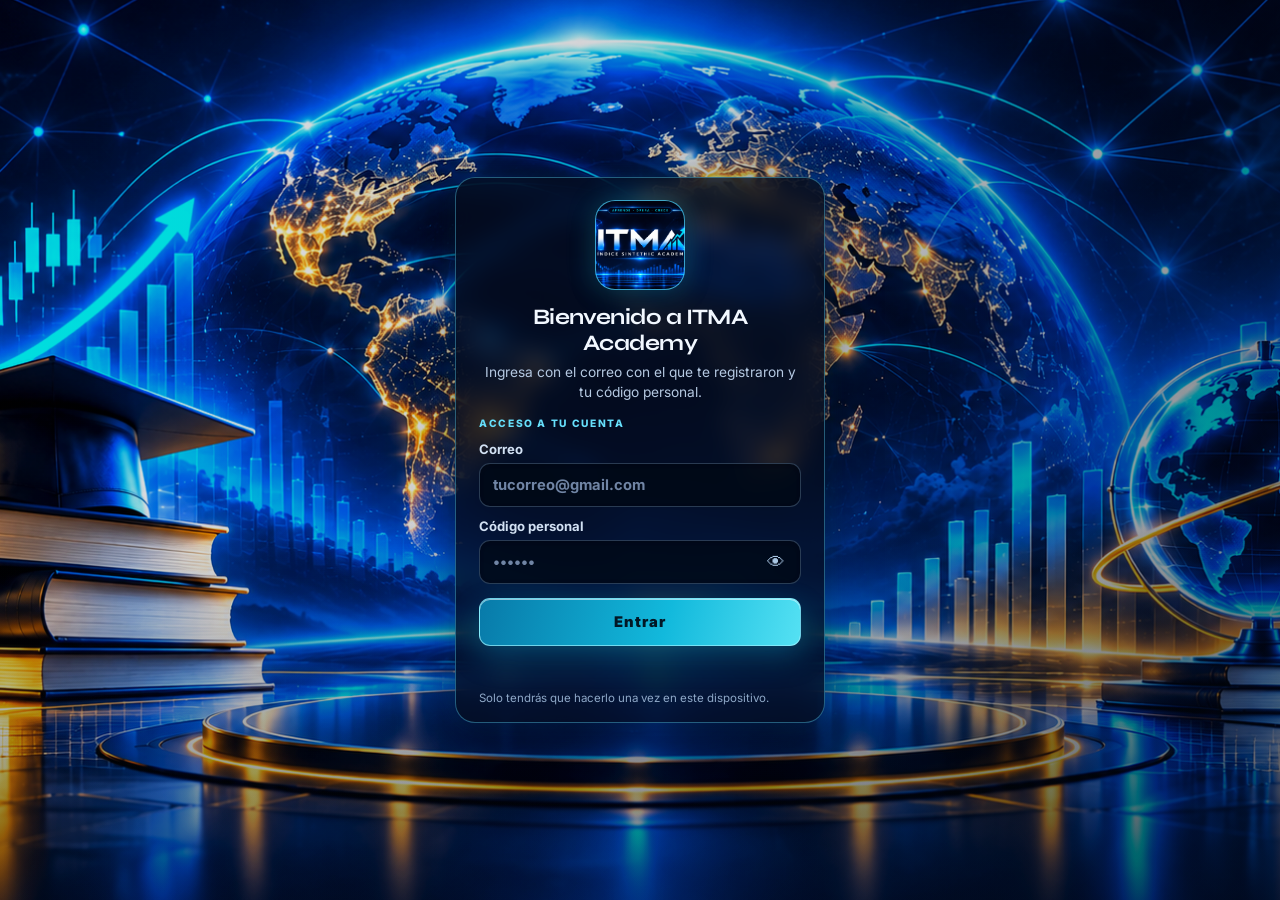
<file: index.html>
<!DOCTYPE html>
<html lang="es">
<head>
<meta charset="UTF-8">
<script>try{var t=localStorage.getItem("itma_tema");if(t)document.documentElement.setAttribute("data-tema",t);}catch(e){}</script>
<meta name="viewport" content="width=device-width, initial-scale=1">
<title>Clases</title>
<link rel="icon" type="image/png" href="ITMA_FONDO_TRADING.png">
<link rel="preconnect" href="https://fonts.googleapis.com">
<link href="https://fonts.googleapis.com/css2?family=Inter:wght@400;500&family=Syne:wght@700;800&family=Carlito:wght@400;700&display=swap" rel="stylesheet">
<link rel="stylesheet" href="styles.css?v=34">
</head>
<body>

<header>
  <h1>Clases</h1>
  <input id="q" type="search" placeholder="Buscar clases…">
  <div class="acc">
    <button class="btn peq" id="tema" title="Cambiar tema" aria-label="Cambiar entre tema claro y oscuro">☀️</button>
    <button type="button" id="quien" class="quienbtn" style="display:none" title="Mis datos"></button>
    <button class="btn peq" id="salir" style="display:none">Salir</button>
    <button class="btn peq" id="admin" style="display:none">Acceso profesor</button>
  </div>
</header>

<main>
  <div class="panel" id="panel">
    <h2>Subir una clase o un PDF</h2>
    <p class="hint">Solo tú ves este panel. El archivo (video o PDF) se guarda en la carpeta que elijas y aparece para todos.</p>
    <div class="row">
      <input type="text" id="ptitulo" placeholder="Título (de la clase o del PDF)">
      <select id="pmod" aria-label="Módulo"></select>
      <input type="file" id="parchivo" accept="video/*,application/pdf" style="color:var(--muted);max-width:100%">
      <label><input type="checkbox" id="pbloq" checked> Subir bloqueada</label>
      <label><input type="checkbox" id="pavisar" checked> Avisar por correo si sale desbloqueada</label>
      <button class="btn main" id="pok">Subir archivo</button>
    </div>
    <div class="bar" id="bar"><div id="fill"></div></div>
    <p id="pmsg"></p>
  </div>

  <div class="panel" id="panelAlumnos">
    <h2>Alumnos registrados</h2>
    <p class="hint">Solo ellos pueden entrar. Agrega su correo; si dejas el código vacío, se crea uno solo. Pásale el código al alumno.</p>
    <div class="row">
      <input type="text" id="anombre" placeholder="Nombre" autocomplete="off">
      <input type="text" id="aapellido" placeholder="Apellido" autocomplete="off">
      <input type="text" id="aemail" placeholder="correo del alumno" autocapitalize="none">
      <input type="text" id="acode" placeholder="código (opcional)" autocapitalize="none">
      <button class="btn main" id="aok">Agregar alumno</button>
    </div>
    <p id="amsg"></p>
    <div id="alista"></div>
  </div>

  <div class="panel" id="panelCorreo">
    <h2>Enviar correo</h2>
    <p class="hint">Escríbele a un alumno, por ejemplo para avisarle que ya quedó registrado. Sale desde el correo de la academia y lo ves en la carpeta Enviados de Gmail.</p>
    <div class="mailbox">
      <label>Para
        <input type="text" id="cpara" list="clista" placeholder="correo@ejemplo.com (varios, separados por coma)" autocapitalize="none" autocomplete="off">
      </label>
      <datalist id="clista"></datalist>
      <label>Asunto
        <input type="text" id="casunto" maxlength="150" placeholder="Asunto del mensaje" autocomplete="off">
      </label>
      <label>Mensaje
        <textarea id="ccuerpo" rows="7" maxlength="5000" placeholder="Escribe el mensaje…"></textarea>
      </label>
      <div class="row">
        <button class="btn main" id="cenviar">Enviar correo</button>
        <button class="btn" id="cplantilla" type="button">Usar mensaje de registro</button>
      </div>
      <p id="cmsg"></p>
    </div>
  </div>

  <div class="panel" id="panelActividad">
    <h2>Actividad de los alumnos</h2>
    <p class="hint">Quién entró, cuándo fue su última visita y cuántas clases ha visto. Los que llevan más de 7 días sin entrar salen marcados.</p>
    <div class="row">
      <button class="btn main" id="actbtn">Ver actividad</button>
      <select id="actorden" aria-label="Ordenar">
        <option value="inactivos">Más tiempo sin entrar primero</option>
        <option value="recientes">Entraron más recientemente primero</option>
        <option value="avance">Menos clases vistas primero</option>
      </select>
    </div>
    <div id="actres"></div>
    <h3 class="subt">Preguntas sin responder</h3>
    <div id="qpend"></div>
  </div>


  <p class="nota" id="nota"></p>

  <section id="home">
    <nav class="tabs" id="tabs"></nav>
    <button class="btn main" id="continuar" hidden></button>
    <div id="grid"></div>
    <p class="vacio" id="vacio" hidden>No se encontraron clases.</p>
    
  </section>

  <section id="watch">
    <div>
      <button class="btn" id="back">← Todas las clases</button>
      <div id="player"></div>
      <h2 id="wtitle"></h2>
      <p class="sub" id="wsub"></p>
      <section class="qa" id="qa" hidden>
        <h3>💬 Preguntas de la clase</h3>
        <div class="qform" id="qform">
          <textarea id="qtexto" maxlength="500" rows="3" placeholder="Escribe tu duda sobre esta clase…"></textarea>
          <button class="btn main" id="qenviar">Enviar pregunta</button>
        </div>
        <p id="qmsg"></p>
        <div id="qlista"></div>
      </section>
    </div>
    <aside id="side"><h3>Más clases</h3><div id="list"></div></aside>
  </section>

</main>

<div class="login" id="login">
  <div class="login-box">
    <div class="lhead">
      <h2>Bienvenido a ITMA Academy</h2>
      <p>Ingresa con el correo con el que te registraron y tu código personal.</p>
    </div>
    <div class="lform" id="lform">
      <label class="campo"><span>Correo</span>
        <input type="text" id="lemail" placeholder="tucorreo@gmail.com" autocomplete="email" autocapitalize="none" inputmode="email">
      </label>
      <label class="campo"><span>Código personal</span>
        <div class="pw">
          <input type="password" id="lcode" placeholder="••••••" autocomplete="current-password">
          <button type="button" id="lver" aria-label="Mostrar u ocultar el código">👁</button>
        </div>
      </label>
      <button class="btn main" id="lok"><span class="lt">Entrar</span><span class="spin"></span></button>
    </div>
    <div class="cambio-clave" id="primerCambio" style="display:none">
      <label class="campo"><span>Nueva contraseña</span>
        <input type="password" id="nuevaClave" placeholder="Mínimo 12 caracteres" minlength="12" autocomplete="new-password">
      </label>
      <label class="campo"><span>Confirmar contraseña</span>
        <input type="password" id="confirmarClave" placeholder="Repite tu contraseña" minlength="12" autocomplete="new-password">
      </label>
      <p class="cambio-ayuda">Debe incluir mayúscula, minúscula, número y carácter especial.</p>
      <button class="btn main" id="guardarClaveInicial" type="button">Guardar contraseña</button>
      <p id="cambioMsg" role="status" aria-live="polite"></p>
    </div>
    <p id="lerr"></p>
    <div class="lpie">
      <span>Solo tendrás que hacerlo una vez en este dispositivo.</span>
      <button type="button" class="linkbtn" id="lprof" style="display:none">Soy profesor</button>
    </div>
  </div>
</div>

<div class="pmodal" id="perfil">
  <div class="pbox">
    <h2>Mis datos</h2>
    <div class="pfoto">
      <span class="avatar grande" id="pf-avatar"></span>
      <div class="pfbtn">
        <button class="btn small" id="pf-cambiar" type="button">Cambiar foto</button>
        <button class="btn small" id="pf-quitar" type="button">Quitar foto</button>
        <input type="file" id="pf-file" accept="image/*" hidden>
      </div>
    </div>
    <p class="mail">Correo: <b id="pf-email"></b> <small>(no se puede cambiar)</small></p>
    <input type="text" id="pf-nombre" placeholder="Nombre" autocomplete="given-name">
    <input type="text" id="pf-apellido" placeholder="Apellido" autocomplete="family-name">
    <input type="password" id="pf-code" placeholder="Nuevo código (déjalo vacío para no cambiarlo)" autocomplete="new-password">
    <input type="password" id="pf-code2" placeholder="Repite el nuevo código" autocomplete="new-password">
    <p id="pf-msg"></p>
    <div class="prow">
      <button class="btn main" id="pf-ok">Guardar</button>
      <button class="btn" id="pf-no">Cancelar</button>
    </div>
  </div>
</div>

<div class="pdfmodal" id="pdfmodal">
  <div class="pdfbox">
    <div class="pdfbar">
      <h2 id="pdftitle"></h2>
      <div><a class="btn" id="pdfopen" target="_blank" rel="noopener">Abrir en Drive</a><button class="btn" id="pdfclose">Cerrar</button></div>
    </div>
    <iframe id="pdfframe" title="PDF"></iframe>
  </div>
</div>

<script src="app.js?v=21"></script>
</body>
</html>
</file>
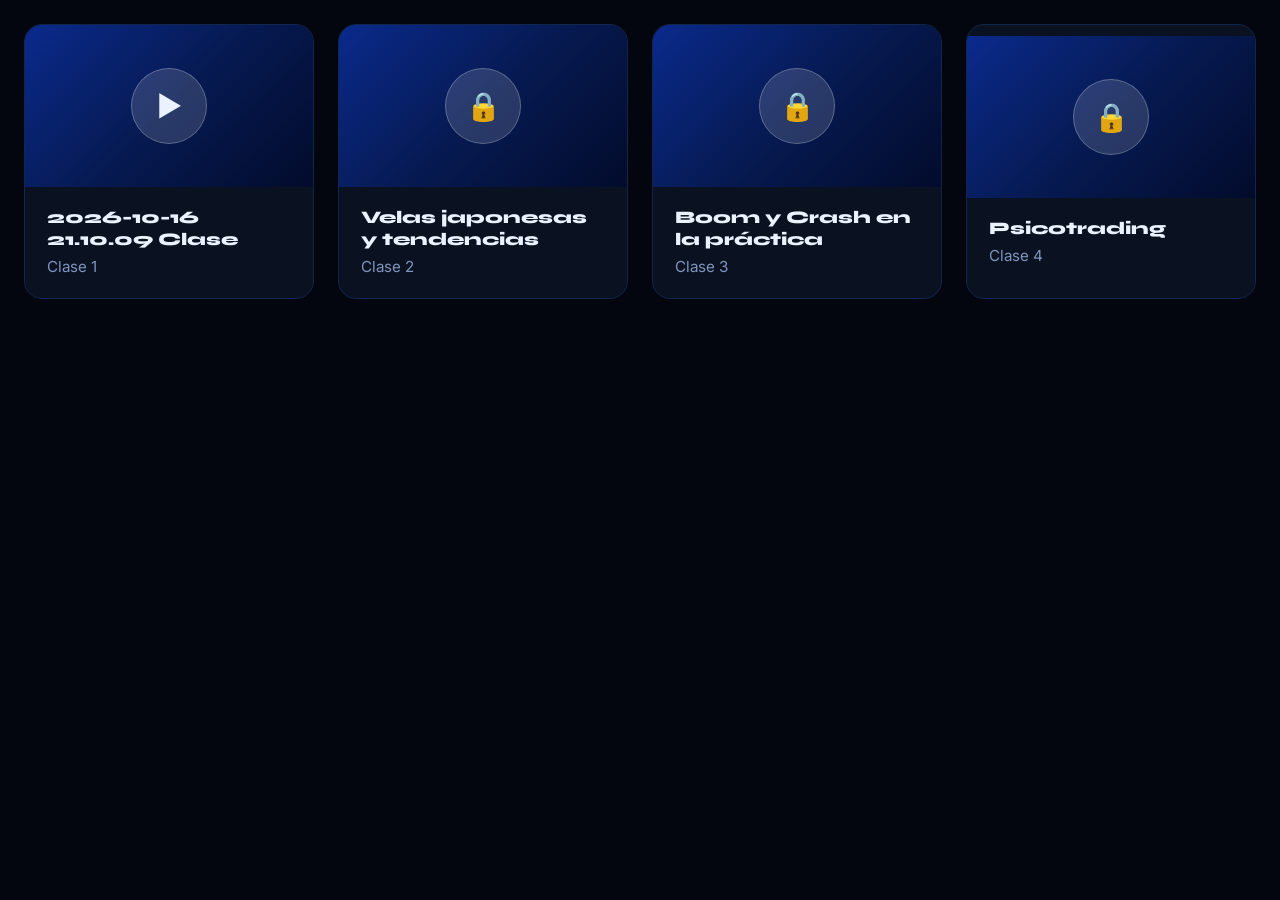
<file: clases (1).html>
<!DOCTYPE html>
<html lang="es">
<head>
<meta charset="UTF-8">
<meta name="viewport" content="width=device-width, initial-scale=1">
<title>Clases</title>
<link rel="preconnect" href="https://fonts.googleapis.com">
<link href="https://fonts.googleapis.com/css2?family=Inter:wght@400;500&family=Syne:wght@700;800&display=swap" rel="stylesheet">
<style>
  :root {
    --bg: #03060f;
    --card: #0a1120;
    --line: #12254d;
    --accent: #22c7f0;
    --text: #eaf2ff;
    --muted: #7f95bd;
  }
  * { box-sizing: border-box; margin: 0; }
  body {
    background: var(--bg);
    color: var(--text);
    font-family: Inter, system-ui, sans-serif;
    min-height: 100vh;
    padding: 24px;
  }
  .grid {
    max-width: 1300px;
    margin: 0 auto;
    display: grid;
    grid-template-columns: repeat(auto-fill, minmax(280px, 1fr));
    gap: 24px;
  }
  .card {
    background: var(--card);
    border: 1px solid var(--line);
    border-radius: 18px;
    overflow: hidden;
    cursor: pointer;
    transition: border-color .2s, transform .2s;
    text-align: left;
    color: inherit;
    font: inherit;
    padding: 0;
    display: block;
    width: 100%;
  }
  .card:hover, .card:focus-visible {
    border-color: var(--accent);
    transform: translateY(-4px);
    outline: none;
  }
  .thumb {
    aspect-ratio: 16 / 9;
    background: linear-gradient(135deg, #0a2a8c 0%, #061a52 50%, #020b2b 100%);
    display: grid;
    place-items: center;
  }
  .badge {
    width: 76px; height: 76px;
    border-radius: 50%;
    background: rgba(255,255,255,.14);
    border: 1px solid rgba(255,255,255,.25);
    display: grid; place-items: center;
    font-size: 28px;
  }
  .info { padding: 20px 22px 22px; }
  .info h3 {
    font-family: Syne, sans-serif;
    font-weight: 800;
    font-size: 1.1rem;
    line-height: 1.25;
  }
  .info p { color: var(--muted); font-size: .95rem; margin-top: 6px; }

  /* Ventana del video */
  .modal {
    position: fixed; inset: 0;
    background: rgba(2,5,14,.88);
    display: none;
    place-items: center;
    padding: 20px;
    z-index: 10;
  }
  .modal.open { display: grid; }
  .modal-box { width: min(960px, 100%); }
  .modal-bar {
    display: flex; justify-content: space-between; align-items: center;
    margin-bottom: 12px;
  }
  .modal-bar h2 { font-family: Syne, sans-serif; font-size: 1.15rem; }
  .close {
    background: var(--card); color: var(--text);
    border: 1px solid var(--line); border-radius: 10px;
    padding: 8px 14px; cursor: pointer; font: inherit;
  }
  .close:hover { border-color: var(--accent); }
  .frame { aspect-ratio: 16 / 9; width: 100%; border: 0; border-radius: 14px; background: #000; }
  .msg {
    aspect-ratio: 16 / 9;
    border: 1px solid var(--line); border-radius: 14px; background: var(--card);
    display: grid; place-items: center; text-align: center;
    color: var(--muted); padding: 24px;
  }
</style>
</head>
<body>

<main class="grid" id="grid"></main>

<div class="modal" id="modal" role="dialog" aria-modal="true" aria-labelledby="modal-title">
  <div class="modal-box">
    <div class="modal-bar">
      <h2 id="modal-title"></h2>
      <button class="close" id="close">Cerrar</button>
    </div>
    <div id="player"></div>
  </div>
</div>

<script>
  // ============================================================
  //  EDITA AQUÍ TUS CLASES
  //  link: pega el enlace completo del video de Google Drive, por ejemplo
  //  https://drive.google.com/file/d/XXXXXXXX/view?usp=sharing
  //  locked: true = bloqueada (candado), false = se puede ver
  // ============================================================
  const clases = [
    { numero: 1, titulo: "2026-10-16 21.10.09 Clase", link: "https://drive.google.com/file/d/1hcZESbscxM8VJou1umkBVKk8eXv1usQn/view?usp=drive_link", locked: false },
    { numero: 2, titulo: "Velas japonesas y tendencias",          link: "", locked: true },
    { numero: 3, titulo: "Boom y Crash en la práctica",           link: "", locked: true },
    { numero: 4, titulo: "Psicotrading",                          link: "", locked: true }
  ];

  const grid = document.getElementById("grid");
  const modal = document.getElementById("modal");
  const player = document.getElementById("player");
  const modalTitle = document.getElementById("modal-title");

  clases.forEach(c => {
    const card = document.createElement("button");
    card.className = "card";
    card.innerHTML = `
      <div class="thumb"><div class="badge">${c.locked ? "🔒" : "▶"}</div></div>
      <div class="info">
        <h3>${c.titulo}</h3>
        <p>Clase ${c.numero}</p>
      </div>`;
    card.addEventListener("click", () => abrir(c));
    grid.appendChild(card);
  });

  // Saca el ID del enlace de Drive (sirve el enlace completo o solo el ID)
  function idDeDrive(link) {
    if (!link) return "";
    const m = link.match(/\/d\/([\w-]+)/) || link.match(/[?&]id=([\w-]+)/);
    return m ? m[1] : link.trim();
  }

  function abrir(c) {
    modalTitle.textContent = `Clase ${c.numero}: ${c.titulo}`;
    if (c.locked) {
      player.innerHTML = `<div class="msg">Esta clase está bloqueada por ahora.</div>`;
    } else if (!idDeDrive(c.link)) {
      player.innerHTML = `<div class="msg">Falta el enlace del video de Google Drive.</div>`;
    } else {
      player.innerHTML = `<iframe class="frame" src="https://drive.google.com/file/d/${idDeDrive(c.link)}/preview" allow="autoplay; fullscreen" allowfullscreen></iframe>`;
    }
    modal.classList.add("open");
    document.getElementById("close").focus();
  }

  function cerrar() {
    modal.classList.remove("open");
    player.innerHTML = ""; // detiene el video
  }

  document.getElementById("close").addEventListener("click", cerrar);
  modal.addEventListener("click", e => { if (e.target === modal) cerrar(); });
  document.addEventListener("keydown", e => { if (e.key === "Escape") cerrar(); });
</script>
</body>
</html>
</file>
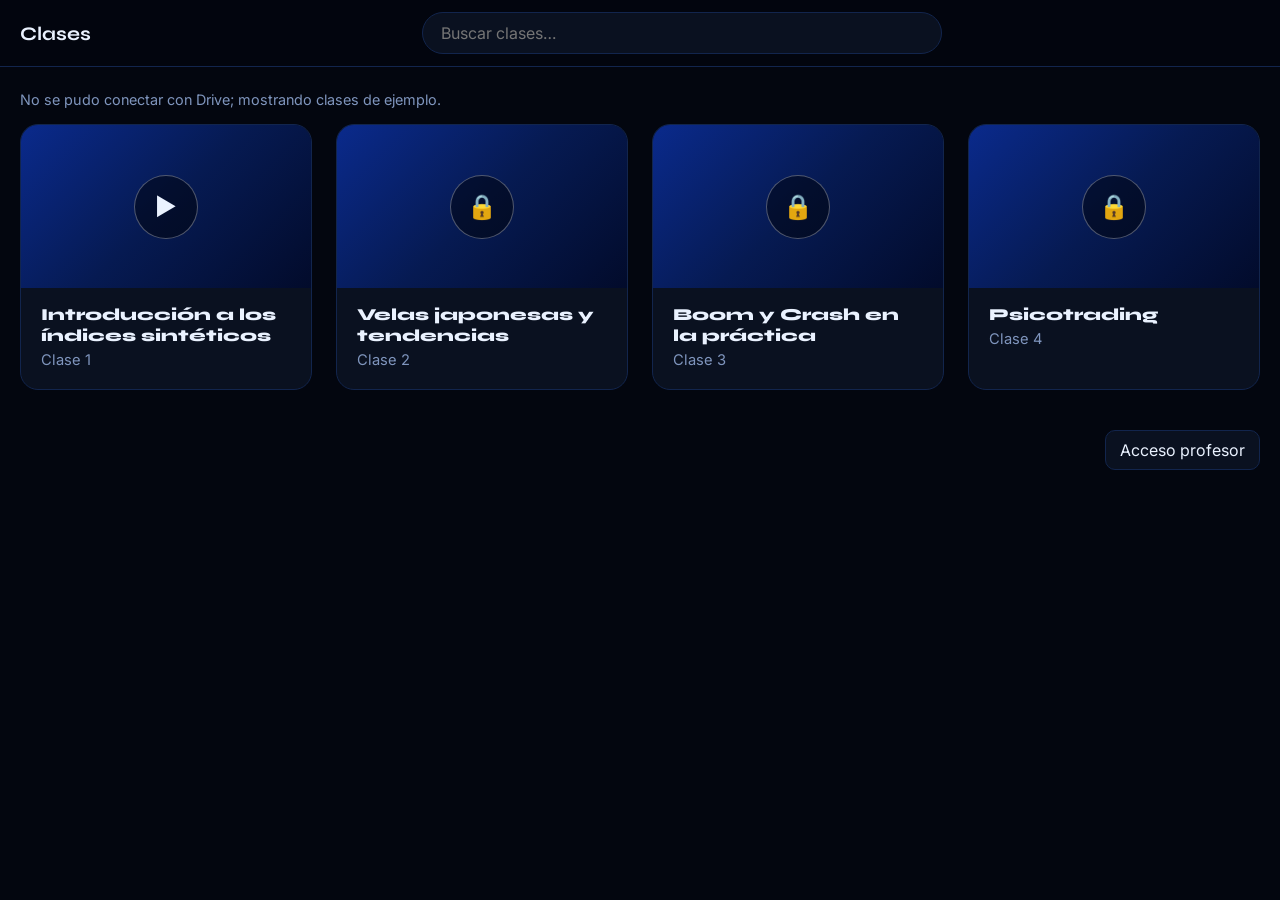
<file: clases (5).html>
<!DOCTYPE html>
<html lang="es">
<head>
<meta charset="UTF-8">
<meta name="viewport" content="width=device-width, initial-scale=1">
<title>Clases</title>
<link rel="preconnect" href="https://fonts.googleapis.com">
<link href="https://fonts.googleapis.com/css2?family=Inter:wght@400;500&family=Syne:wght@700;800&display=swap" rel="stylesheet">
<style>
  :root { --bg:#03060f; --card:#0a1120; --line:#12254d; --accent:#22c7f0; --text:#eaf2ff; --muted:#7f95bd; }
  * { box-sizing:border-box; margin:0; }
  body { background:var(--bg); color:var(--text); font-family:Inter,system-ui,sans-serif; min-height:100vh; }
  header { position:sticky; top:0; z-index:5; background:rgba(3,6,15,.92); backdrop-filter:blur(8px); border-bottom:1px solid var(--line); display:flex; gap:12px; align-items:center; padding:12px 20px; }
  header h1 { font-family:Syne,sans-serif; font-size:1.2rem; white-space:nowrap; }
  #q { flex:1; max-width:520px; margin:0 auto; background:var(--card); color:var(--text); border:1px solid var(--line); border-radius:999px; padding:10px 18px; font:inherit; }
  #q:focus { outline:none; border-color:var(--accent); }
  .btn { background:var(--card); color:var(--text); border:1px solid var(--line); border-radius:10px; padding:9px 14px; cursor:pointer; font:inherit; }
  .btn:hover { border-color:var(--accent); }
  .btn.main { background:var(--accent); color:#02101a; border-color:var(--accent); font-weight:500; }
  main { padding:24px 20px 60px; max-width:1400px; margin:0 auto; }

  .panel { display:none; background:var(--card); border:1px solid var(--line); border-radius:16px; padding:18px; margin-bottom:24px; }
  .panel.show { display:block; }
  .panel h2 { font-family:Syne,sans-serif; font-size:1.05rem; margin-bottom:6px; }
  .panel .hint { color:var(--muted); font-size:.9rem; margin-bottom:12px; }
  .row { display:flex; flex-wrap:wrap; gap:10px; align-items:center; }
  .row input[type=text] { flex:1 1 200px; background:#050a16; color:var(--text); border:1px solid var(--line); border-radius:10px; padding:10px 12px; font:inherit; }
  .row label { color:var(--muted); display:flex; gap:6px; align-items:center; }
  #pmsg { margin-top:10px; color:var(--muted); font-size:.9rem; }

  .grid { display:grid; grid-template-columns:repeat(auto-fill,minmax(280px,1fr)); gap:24px; }
  .card { background:var(--card); border:1px solid var(--line); border-radius:18px; overflow:hidden; cursor:pointer; transition:border-color .2s, transform .2s; }
  .card:hover, .card:focus-visible { border-color:var(--accent); transform:translateY(-4px); outline:none; }
  .thumb { position:relative; aspect-ratio:16/9; background:linear-gradient(135deg,#0a2a8c 0%,#061a52 50%,#020b2b 100%); display:grid; place-items:center; overflow:hidden; }
  .thumb img { position:absolute; inset:0; width:100%; height:100%; object-fit:cover; }
  .badge { position:relative; width:64px; height:64px; border-radius:50%; background:rgba(0,0,0,.45); border:1px solid rgba(255,255,255,.3); display:grid; place-items:center; font-size:24px; }
  .info { padding:16px 20px 20px; }
  .info h3 { font-family:Syne,sans-serif; font-weight:800; font-size:1.05rem; line-height:1.25; }
  .info p { color:var(--muted); font-size:.92rem; margin-top:5px; }
  .quitar { margin-top:10px; font-size:.8rem; padding:4px 10px; display:none; }
  body.editando .quitar { display:inline-block; }
  .vacio { color:var(--muted); padding:30px 0; }

  #watch { display:none; }
  #watch.show { display:grid; grid-template-columns:minmax(0,1fr) 360px; gap:28px; }
  #home.hide { display:none; }
  .frame { width:100%; aspect-ratio:16/9; border:0; border-radius:16px; background:#000; display:block; }
  .msg { aspect-ratio:16/9; border:1px solid var(--line); border-radius:16px; background:var(--card); display:grid; place-items:center; text-align:center; color:var(--muted); padding:24px; }
  #wtitle { font-family:Syne,sans-serif; font-size:1.4rem; margin:16px 0 4px; }
  .sub { color:var(--muted); }
  .sub a { color:var(--accent); }
  #back { margin-bottom:16px; }
  #side h3 { font-family:Syne,sans-serif; font-size:1rem; margin-bottom:12px; }
  .item { display:flex; gap:12px; margin-bottom:14px; cursor:pointer; border-radius:12px; padding:6px; border:1px solid transparent; }
  .item:hover { border-color:var(--line); background:var(--card); }
  .item .thumb { width:150px; flex:none; border-radius:10px; }
  .item .badge { width:34px; height:34px; font-size:14px; }
  .item h4 { font-size:.95rem; font-weight:500; line-height:1.3; }
  .item p { color:var(--muted); font-size:.85rem; margin-top:4px; }
  @media (max-width:900px) {
    #watch.show { grid-template-columns:1fr; }
    header h1 { display:none; }
  }
  .bar { height:8px; background:#050a16; border-radius:8px; margin-top:14px; overflow:hidden; display:none; }
  .bar div { height:100%; width:0; background:var(--accent); transition:width .2s; }
  .footer { display:flex; justify-content:flex-end; margin-top:40px; }
  .nota { color:var(--muted); font-size:.9rem; margin-bottom:16px; }
  .lockbtn { margin-top:10px; font-size:.8rem; padding:4px 10px; }
</style>
</head>
<body>

<header>
  <h1>Clases</h1>
  <input id="q" type="search" placeholder="Buscar clases…">
</header>

<main>
  <div class="panel" id="panel">
    <h2>Subir una clase nueva</h2>
    <p class="hint">Solo tú ves este panel. El video se guarda en tu carpeta de Drive y aparece para todos.</p>
    <div class="row">
      <input type="text" id="ptitulo" placeholder="Título de la clase">
      <input type="file" id="parchivo" accept="video/*" style="color:var(--muted);max-width:100%">
      <label><input type="checkbox" id="pbloq" checked> Subir bloqueada</label>
      <button class="btn main" id="pok">Subir video</button>
    </div>
    <div class="bar" id="bar"><div id="fill"></div></div>
    <p id="pmsg"></p>
  </div>

  <p class="nota" id="nota"></p>

  <section id="home">
    <div class="grid" id="grid"></div>
    <p class="vacio" id="vacio" hidden>No se encontraron clases.</p>
    <div class="footer"><button class="btn" id="admin">Acceso profesor</button></div>
  </section>

  <section id="watch">
    <div>
      <button class="btn" id="back">← Todas las clases</button>
      <div id="player"></div>
      <h2 id="wtitle"></h2>
      <p class="sub" id="wsub"></p>
    </div>
    <aside id="side"><h3>Más clases</h3><div id="list"></div></aside>
  </section>
</main>

<script>
  // =====================================================
  //  1) Pega aquí la URL de tu Apps Script (termina en /exec)
  //  Mientras no la pongas, se muestran las clases de ejemplo de BASE.
  // =====================================================
  const API = "https://script.google.com/macros/s/AKfycbxSyX9kdV0QF7oIuBAJk4jdSbm-7bOXDoNzJ8JkYaJfxz0EC80rBV7Szd0idy_7L_wk/exec";

  const BASE = [
    { titulo: "Introducción a los índices sintéticos", link: "https://drive.google.com/file/d/1hcZESbscxM8VJou1umkBVKk8eXv1usQn/view?usp=drive_link", locked: false },
    { titulo: "Velas japonesas y tendencias", link: "", locked: true },
    { titulo: "Boom y Crash en la práctica",  link: "", locked: true },
    { titulo: "Psicotrading",                 link: "", locked: true }
  ];

  const $ = id => document.getElementById(id);
  let clases = [];
  let clave = "";   // solo en memoria; el servidor es quien verifica la clave

  function idDeDrive(link) {
    if (!link) return "";
    const m = link.match(/\/d\/([\w-]+)/) || link.match(/[?&]id=([\w-]+)/);
    return m ? m[1] : "";
  }
  const deBase = () => BASE.map(b => ({ titulo: b.titulo, id: idDeDrive(b.link), locked: b.locked }));
  const hayAPI = () => API.indexOf("http") === 0;

  async function post(body) {
    const r = await fetch(API, { method: "POST", body: JSON.stringify({ password: clave, ...body }) });
    return r.json();
  }

  async function cargar() {
    if (!hayAPI()) {
      clases = deBase();
      $("nota").textContent = "Mostrando clases de ejemplo. Falta conectar con Drive (URL de Apps Script).";
    } else {
      try {
        const r = clave ? await post({ action: "adminList" }) : await (await fetch(API)).json();
        if (r.error) throw new Error(r.error);
        clases = r.map(x => ({ titulo: x.title, id: x.id, locked: x.locked }));
        $("nota").textContent = "";
      } catch (e) {
        clases = deBase();
        $("nota").textContent = "No se pudo conectar con Drive; mostrando clases de ejemplo.";
      }
    }
    dibujar();
  }

  function miniatura(c) {
    const t = document.createElement("div");
    t.className = "thumb";
    const puedeVer = c.id && (!c.locked || clave);
    if (puedeVer) {
      const img = document.createElement("img");
      img.alt = ""; img.loading = "lazy";
      img.src = `https://drive.google.com/thumbnail?id=${c.id}&sz=w640`;
      img.onerror = () => img.remove();
      t.appendChild(img);
    }
    const b = document.createElement("div");
    b.className = "badge";
    b.textContent = c.locked ? "🔒" : "▶";
    t.appendChild(b);
    return t;
  }

  function dibujar() {
    const q = $("q").value.trim().toLowerCase();
    const grid = $("grid");
    grid.innerHTML = "";
    const lista = clases.map((c, i) => ({ c, i })).filter(x => !q || x.c.titulo.toLowerCase().includes(q));
    $("vacio").hidden = lista.length > 0;
    lista.forEach(({ c, i }) => {
      const card = document.createElement("div");
      card.className = "card";
      card.tabIndex = 0;
      card.setAttribute("role", "button");
      card.appendChild(miniatura(c));
      const info = document.createElement("div");
      info.className = "info";
      info.innerHTML = "<h3></h3><p></p>";
      info.querySelector("h3").textContent = c.titulo;
      info.querySelector("p").textContent = "Clase " + (i + 1);
      if (clave) {
        const b = document.createElement("button");
        b.className = "btn lockbtn";
        b.textContent = c.locked ? "Desbloquear" : "Bloquear";
        b.onclick = async e => {
          e.stopPropagation();
          await post({ action: "lock", id: c.id, locked: !c.locked });
          cargar();
        };
        info.appendChild(b);
      }
      card.appendChild(info);
      card.onclick = () => ver(i);
      card.onkeydown = e => { if (e.key === "Enter") ver(i); };
      grid.appendChild(card);
    });
  }

  function ver(i) {
    const c = clases[i];
    $("home").classList.add("hide");
    $("watch").classList.add("show");
    $("wtitle").textContent = c.titulo;
    const p = $("player");
    $("wsub").textContent = "Clase " + (i + 1);
    if (c.locked && !clave) {
      p.innerHTML = '<div class="msg">Esta clase está bloqueada por ahora.</div>';
    } else if (!c.id) {
      p.innerHTML = '<div class="msg">Esta clase aún no tiene video.</div>';
    } else {
      p.innerHTML = `<iframe class="frame" src="https://drive.google.com/file/d/${c.id}/preview" allow="autoplay; fullscreen" allowfullscreen></iframe>`;
      $("wsub").innerHTML = `Clase ${i + 1} · ¿No carga en tu teléfono? <a target="_blank" rel="noopener" href="https://drive.google.com/file/d/${c.id}/view">Ábrelo en Drive</a>`;
    }
    const list = $("list");
    list.innerHTML = "";
    clases.forEach((o, j) => {
      if (j === i) return;
      const it = document.createElement("div");
      it.className = "item";
      it.appendChild(miniatura(o));
      const d = document.createElement("div");
      d.innerHTML = "<h4></h4><p></p>";
      d.querySelector("h4").textContent = o.titulo;
      d.querySelector("p").textContent = "Clase " + (j + 1);
      it.appendChild(d);
      it.onclick = () => ver(j);
      list.appendChild(it);
    });
    window.scrollTo(0, 0);
  }

  function inicio() {
    $("player").innerHTML = "";
    $("watch").classList.remove("show");
    $("home").classList.remove("hide");
  }
  $("back").onclick = inicio;
  $("q").oninput = () => { inicio(); dibujar(); };

  // ---------- Acceso profesor (la clave la verifica el servidor) ----------
  $("admin").onclick = async () => {
    if (!hayAPI()) { alert("Primero conecta la página con tu Apps Script (variable API)."); return; }
    const k = prompt("Clave de profesor:");
    if (!k) return;
    clave = k;
    try {
      const r = await post({ action: "adminList" });
      if (r.error) { clave = ""; alert(r.error); return; }
    } catch (e) { clave = ""; alert("No se pudo conectar con el script."); return; }
    $("panel").classList.add("show");
    $("admin").style.display = "none";
    cargar();
  };

  $("pok").onclick = async () => {
    const file = $("parchivo").files[0];
    const titulo = $("ptitulo").value.trim();
    const msg = $("pmsg");
    if (!titulo || !file) { msg.textContent = "Escribe el título y elige un video."; return; }
    $("pok").disabled = true;
    msg.textContent = "Preparando la subida…";
    const ext = (file.name.split(".").pop() || "mp4").toLowerCase();
    const name = `${Date.now()}.${ext}`;
    const s = await post({ action: "session", name, type: file.type || "video/mp4", origin: location.origin });
    if (s.error) { msg.textContent = "Error: " + s.error; $("pok").disabled = false; return; }
    $("bar").style.display = "block";
    const xhr = new XMLHttpRequest();
    xhr.open("PUT", s.url);
    xhr.setRequestHeader("Content-Type", file.type || "video/mp4");
    let avance = 0;
    xhr.upload.onprogress = e => {
      avance = e.loaded / e.total;
      $("fill").style.width = Math.round(avance * 100) + "%";
      msg.textContent = `Subiendo… ${Math.round(avance * 100)}%`;
    };
    const terminar = async () => {
      msg.textContent = "Guardando en la carpeta…";
      const f = await post({ action: "finish", name, title: titulo, locked: $("pbloq").checked });
      $("pok").disabled = false;
      if (f.error) { msg.textContent = "Error: " + f.error; return; }
      msg.textContent = "¡Clase subida!";
      $("ptitulo").value = ""; $("parchivo").value = "";
      $("bar").style.display = "none"; $("fill").style.width = "0";
      cargar();
    };
    xhr.onload = terminar;
    xhr.onerror = () => {
      if (avance > 0.99) terminar();
      else { msg.textContent = "Se cortó la subida. Intenta de nuevo."; $("pok").disabled = false; }
    };
    xhr.send(file);
  };

  cargar();
</script>
</body>
</html>
</file>
<file: styles.css>
:root { --bg:#03060f; --card:#0a1120; --line:#12254d; --accent:#22c7f0; --text:#eaf2ff; --muted:#7f95bd; }
  * { box-sizing:border-box; margin:0; }
  body { background:var(--bg); color:var(--text); font-family:Inter,system-ui,sans-serif; min-height:100vh; }
  header { position:sticky; top:0; z-index:5; background:var(--cab); backdrop-filter:blur(8px); border-bottom:1px solid var(--line); display:flex; gap:12px; align-items:center; padding:12px 20px; }
  header h1 { font-family:Syne,sans-serif; font-size:1.2rem; white-space:nowrap; }
  #q { flex:1; max-width:520px; margin:0 auto; background:var(--card); color:var(--text); border:1px solid var(--line); border-radius:999px; padding:10px 18px; font:inherit; }
  #q:focus { outline:none; border-color:var(--accent); }
  .btn { background:var(--card); color:var(--text); border:1px solid var(--line); border-radius:10px; padding:9px 14px; cursor:pointer; font:inherit; }
  .btn:hover { border-color:var(--accent); }
  .btn.main { background:var(--accent); color:var(--onacc); border-color:var(--accent); font-weight:500; }
  main { padding:24px 20px 60px; max-width:1400px; margin:0 auto; }

  .panel { display:none; background:var(--card); border:1px solid var(--line); border-radius:16px; padding:18px; margin-bottom:24px; }
  .panel.show { display:block; }
  .panel h2 { font-family:Syne,sans-serif; font-size:1.05rem; margin-bottom:6px; }
  .panel .hint { color:var(--muted); font-size:.9rem; margin-bottom:12px; }
  .row { display:flex; flex-wrap:wrap; gap:10px; align-items:center; }
  .row input[type=text] { flex:1 1 200px; background:var(--campo); color:var(--text); border:1px solid var(--line); border-radius:10px; padding:10px 12px; font:inherit; }
  .row label { color:var(--muted); display:flex; gap:6px; align-items:center; }
  #pmsg { margin-top:10px; color:var(--muted); font-size:.9rem; }

  .grid { display:grid; grid-template-columns:repeat(auto-fill,minmax(280px,1fr)); gap:24px; }
  .card { background:var(--card); border:1px solid var(--line); border-radius:18px; overflow:hidden; cursor:pointer; transition:border-color .2s, transform .2s; }
  .card:hover, .card:focus-visible { border-color:var(--accent); transform:translateY(-4px); outline:none; }
  .thumb { position:relative; aspect-ratio:16/9; background:linear-gradient(135deg,#0a2a8c 0%,#061a52 50%,#020b2b 100%); display:grid; place-items:center; overflow:hidden; }
  .thumb img { position:absolute; inset:0; width:100%; height:100%; object-fit:cover; }
  .badge { position:relative; width:64px; height:64px; border-radius:50%; background:rgba(0,0,0,.45); border:1px solid rgba(255,255,255,.3); display:grid; place-items:center; font-size:24px; }
  .info { padding:16px 20px 20px; }
  .info h3 { font-family:Syne,sans-serif; font-weight:800; font-size:1.05rem; line-height:1.25; }
  .info p { color:var(--muted); font-size:.92rem; margin-top:5px; }
  .quitar { margin-top:10px; font-size:.8rem; padding:4px 10px; display:none; }
  body.editando .quitar { display:inline-block; }
  .vacio { color:var(--muted); padding:30px 0; }

  #watch { display:none; }
  #watch.show { display:grid; grid-template-columns:minmax(0,1fr) 360px; gap:28px; }
  #home.hide { display:none; }
  .frame { width:100%; aspect-ratio:16/9; border:0; border-radius:16px; background:#000; display:block; }
  .msg { aspect-ratio:16/9; border:1px solid var(--line); border-radius:16px; background:var(--card); display:grid; place-items:center; text-align:center; color:var(--muted); padding:24px; }
  #wtitle { font-family:Syne,sans-serif; font-size:1.4rem; margin:16px 0 4px; }
  .sub { color:var(--muted); }
  .sub a { color:var(--accent); }
  #back { margin-bottom:16px; }
  #side h3 { font-family:Syne,sans-serif; font-size:1rem; margin-bottom:12px; }
  .item { display:flex; gap:12px; margin-bottom:14px; cursor:pointer; border-radius:12px; padding:6px; border:1px solid transparent; }
  .item:hover { border-color:var(--line); background:var(--card); }
  .item .thumb { width:150px; flex:none; border-radius:10px; }
  .item .badge { width:34px; height:34px; font-size:14px; }
  .item h4 { font-size:.95rem; font-weight:500; line-height:1.3; }
  .item p { color:var(--muted); font-size:.85rem; margin-top:4px; }
  @media (max-width:900px) {
    #watch.show { grid-template-columns:1fr; }
    header h1 { display:none; }
  }
  .bar { height:8px; background:var(--campo); border-radius:8px; margin-top:14px; overflow:hidden; display:none; }
  .bar div { height:100%; width:0; background:var(--accent); transition:width .2s; }
  .footer { display:flex; justify-content:flex-end; margin-top:40px; }
  .nota { color:var(--muted); font-size:.9rem; margin-bottom:16px; }
  .lockbtn { margin-top:10px; font-size:.8rem; padding:4px 10px; }

  #amsg { margin-top:10px; color:var(--muted); font-size:.9rem; }
  .al { display:flex; flex-wrap:wrap; gap:10px; align-items:center; justify-content:space-between; border-top:1px solid var(--line); padding:10px 0; font-size:.95rem; }
  .al code { color:var(--accent); background:var(--campo); padding:3px 8px; border-radius:6px; }
  .footer { gap:10px; }

  /* ---------- Pantalla de entrada ---------- */
  .login { position:fixed; inset:0; z-index:50; background:#02050c; display:none; overflow:hidden; padding:20px; align-items:end; justify-items:center; transition:opacity .45s; }
  .login.show { display:grid; }
  .login.saliendo { opacity:0; pointer-events:none; }
  .login::before { content:""; position:absolute; inset:0; background:url("./ITMA_FONDO_TRADING.png") center/cover no-repeat; animation:zoom 26s ease-in-out infinite alternate; }
  .login::after { content:""; position:absolute; inset:0; background:linear-gradient(to top, rgba(2,5,12,.92) 0%, rgba(2,5,12,.35) 45%, rgba(2,5,12,0) 100%); }
  @keyframes zoom { from { transform:scale(1); } to { transform:scale(1.09); } }

  .login-box { position:relative; z-index:1; width:min(800px,100%); margin-bottom:max(14px,3vh); padding:24px 26px 18px; border-radius:22px; background:rgba(6,12,28,.62); backdrop-filter:blur(16px); -webkit-backdrop-filter:blur(16px); border:1px solid rgba(34,199,240,.35); animation:subir .9s cubic-bezier(.2,.8,.2,1) both, brillo 4s ease-in-out infinite; }
  @keyframes subir { from { opacity:0; transform:translateY(40px) scale(.97); } to { opacity:1; transform:none; } }
  @keyframes brillo { 0%,100% { box-shadow:0 0 28px rgba(34,199,240,.14), 0 20px 60px rgba(0,0,0,.55); } 50% { box-shadow:0 0 52px rgba(34,199,240,.34), 0 20px 60px rgba(0,0,0,.55); } }
  .login-box.shake { animation:sacudir .45s; }
  @keyframes sacudir { 0%,100% { transform:none; } 20% { transform:translateX(-10px); } 40% { transform:translateX(9px); } 60% { transform:translateX(-6px); } 80% { transform:translateX(4px); } }

  .lhead h2 { font-family:Syne,sans-serif; font-size:1.45rem; }
  .lhead p { color:var(--muted); margin-top:4px; font-size:.95rem; }
  .lform { display:grid; grid-template-columns:1fr 1fr auto; gap:14px; align-items:end; margin-top:18px; }
  .campo { display:flex; flex-direction:column; gap:6px; font-size:.85rem; color:var(--muted); }
  .campo input { width:100%; background:rgba(3,8,20,.75); color:var(--text); border:1px solid var(--line); border-radius:12px; padding:13px 14px; font:inherit; font-size:1rem; transition:border-color .2s, box-shadow .2s; }
  .campo input:focus { outline:none; border-color:var(--accent); box-shadow:0 0 0 3px rgba(34,199,240,.2); }
  .pw { position:relative; }
  .pw input { padding-right:46px; }
  .pw button { position:absolute; right:6px; top:50%; transform:translateY(-50%); background:none; border:0; color:var(--muted); cursor:pointer; font-size:1.1rem; padding:6px 8px; }
  #lok { position:relative; height:48px; padding:0 30px; font-size:1rem; transition:transform .15s, box-shadow .2s; }
  #lok:hover:not(:disabled) { transform:translateY(-2px); box-shadow:0 8px 24px rgba(34,199,240,.4); }
  #lok:disabled { opacity:.85; cursor:wait; }
  #lok .spin { display:none; width:20px; height:20px; border:3px solid rgba(2,16,26,.3); border-top-color:var(--onacc); border-radius:50%; animation:girar .7s linear infinite; }
  #lok.cargando .lt { display:none; }
  #lok.cargando .spin { display:inline-block; }
  @keyframes girar { to { transform:rotate(360deg); } }
  #lerr { color:#ff8a8a; min-height:1.3em; margin-top:10px; font-size:.92rem; }
  .lpie { display:flex; flex-wrap:wrap; gap:8px; justify-content:space-between; align-items:center; margin-top:4px; color:var(--muted); font-size:.82rem; }
  .linkbtn { background:none; border:0; color:var(--accent); cursor:pointer; font:inherit; font-size:.85rem; text-decoration:underline; }

  @media (max-width:760px) {
    .login::before { inset:0 0 auto 0; height:46vh; }
    .login::after { background:linear-gradient(to bottom, rgba(2,5,12,0) 20%, #02050c 46%); }
    .lform { grid-template-columns:1fr; }
    #lok { width:100%; }
    .lhead h2 { font-size:1.25rem; }
  }
  @media (prefers-reduced-motion:reduce) {
    .login::before, .login-box { animation:none; }
  }

  .visto { position:absolute; top:10px; right:10px; width:30px; height:30px; border-radius:50%; background:var(--accent); color:var(--onacc); display:grid; place-items:center; font-weight:700; box-shadow:0 0 14px rgba(34,199,240,.6); }
  .item .visto { width:20px; height:20px; font-size:.7rem; top:6px; right:6px; }
  #continuar { margin-bottom:22px; padding:12px 18px; max-width:100%; text-align:left; }
  #continuar:disabled { background:var(--card); color:var(--muted); border-color:var(--line); cursor:default; font-weight:400; }

  .modulo { margin-bottom:40px; }
  .modulo h2 { font-family:Syne,sans-serif; font-size:1.3rem; margin-bottom:16px; padding-left:12px; border-left:4px solid var(--accent); }
  #pmod { background:var(--campo); color:var(--text); border:1px solid var(--line); border-radius:10px; padding:10px 12px; font:inherit; }

  .delbtn { margin-left:8px; border-color:#7a2a2a; color:#ff9a9a; }
  .delbtn:hover { border-color:#ff6b6b; }


  .tabs { display:flex; gap:8px; margin-bottom:24px; overflow-x:auto; }
  .tab { background:var(--card); color:var(--muted); border:1px solid var(--line); border-radius:999px; padding:10px 22px; cursor:pointer; font:inherit; font-weight:500; white-space:nowrap; transition:all .2s; }
  .tab:hover { border-color:var(--accent); color:var(--text); }
  .tab.activa { background:var(--accent); color:var(--onacc); border-color:var(--accent); }
  .material { margin-top:22px; }
  .material h3 { font-family:Syne,sans-serif; font-size:1.05rem; margin-bottom:12px; }
  .pdfrow { display:flex; flex-wrap:wrap; gap:10px; align-items:center; justify-content:space-between; background:var(--card); border:1px solid var(--line); border-radius:12px; padding:12px 16px; margin-bottom:10px; cursor:pointer; transition:border-color .2s; }
  .pdfrow:hover, .pdfrow:focus-visible { border-color:var(--accent); outline:none; }
  .pdfmodal { position:fixed; inset:0; background:rgba(2,5,14,.93); display:none; z-index:60; padding:16px; }
  .pdfmodal.open { display:flex; }
  .pdfbox { margin:auto; width:min(1000px,100%); height:100%; display:flex; flex-direction:column; }
  .pdfbar { display:flex; gap:10px; align-items:center; justify-content:space-between; margin-bottom:10px; }
  .pdfbar h2 { font-family:Syne,sans-serif; font-size:1.05rem; }
  .pdfbar a { text-decoration:none; display:inline-block; margin-right:8px; }
  #pdfframe { flex:1; width:100%; border:0; border-radius:12px; background:#fff; }

  /* Títulos de los videos: letra tipo Calibri (Carlito es su equivalente en la web), mismo tamaño */
  .info h3, #wtitle, .item h4, .pdfrow span { font-family:Calibri, Carlito, "Segoe UI", Arial, sans-serif; }
  .info h3, #wtitle { font-weight:700; }

  header { flex-wrap:wrap; }
  .acc { display:flex; gap:8px; align-items:center; margin-left:auto; }
  .btn.peq { padding:7px 13px; font-size:.88rem; }
  #quien { color:var(--text); font-size:.92rem; white-space:nowrap; max-width:200px; overflow:hidden; text-overflow:ellipsis; }
  @media (max-width:600px) { #q { flex:1 1 100%; max-width:none; margin:0; order:3; } .acc { flex-wrap:wrap; justify-content:flex-end; } }

  .acc2 { display:flex; gap:8px; }
  .edit { display:flex; flex-wrap:wrap; gap:8px; align-items:center; padding:4px 0 16px; }
  .edit[hidden] { display:none; }
  .edit input[type=text] { flex:1 1 150px; background:var(--campo); color:var(--text); border:1px solid var(--line); border-radius:10px; padding:9px 12px; font:inherit; }
  .edit input[type=text]:focus { outline:none; border-color:var(--accent); }
  .chk { color:var(--muted); display:flex; gap:6px; align-items:center; font-size:.9rem; }
  .e-msg { width:100%; color:var(--muted); font-size:.88rem; margin:0; }

  .quienbtn { background:none; border:0; font:inherit; font-size:.92rem; cursor:pointer; padding:6px 10px; border-radius:8px; }
  .quienbtn:hover:not(:disabled) { background:var(--card); }
  .quienbtn:disabled { cursor:default; color:var(--text); }
  .pmodal { position:fixed; inset:0; background:rgba(2,5,14,.88); display:none; place-items:center; z-index:45; padding:20px; }
  .pmodal.open { display:grid; }
  .pbox { width:min(440px,100%); background:var(--card); border:1px solid var(--line); border-radius:18px; padding:24px; display:flex; flex-direction:column; gap:10px; }
  .pbox h2 { font-family:Syne,sans-serif; font-size:1.2rem; }
  .pbox .mail { color:var(--muted); font-size:.92rem; word-break:break-all; }
  .pbox .mail b { color:var(--text); }
  .pbox input { background:var(--campo); color:var(--text); border:1px solid var(--line); border-radius:10px; padding:12px; font:inherit; }
  .pbox input:focus { outline:none; border-color:var(--accent); }
  #pf-msg { color:var(--muted); font-size:.9rem; min-height:1.2em; margin:0; }
  .prow { display:flex; gap:10px; }

  /* ---------- Tema claro / oscuro ---------- */
  :root { --campo:#050a16; --cab:rgba(3,6,15,.92); --onacc:#02101a; color-scheme:dark; }
  :root[data-tema="light"] { --bg:#f3f6fb; --card:#ffffff; --line:#d3dded; --accent:#0b88b0; --text:#0d1b34; --muted:#56678a; --campo:#eef3fa; --cab:rgba(243,246,251,.92); --onacc:#ffffff; color-scheme:light; }
  /* La pantalla de entrada y el visor de PDF se quedan siempre oscuros */
  .login, .pdfmodal { --bg:#03060f; --card:#0a1120; --line:#12254d; --accent:#22c7f0; --text:#eaf2ff; --muted:#7f95bd; --campo:#050a16; --onacc:#02101a; color-scheme:dark; }
  :root[data-tema="light"] .delbtn { color:#c62828; border-color:#e3b0b0; }
  body { transition:background .25s, color .25s; }
  #tema { font-size:1rem; line-height:1; }

  .tagadm { margin-left:8px; font-size:.7rem; background:var(--accent); color:var(--onacc); padding:2px 8px; border-radius:999px; font-weight:700; letter-spacing:.04em; }

  /* ---------- Progreso por módulo ---------- */
  .prog { margin:0 0 16px; }
  .ptxt { font-size:.92rem; color:var(--muted); margin-bottom:6px; }
  .pbarra { height:9px; background:var(--campo); border:1px solid var(--line); border-radius:999px; overflow:hidden; }
  .pbarra div { height:100%; width:0; background:linear-gradient(90deg, var(--accent), #5ee0ff); border-radius:999px; transition:width .5s; }

  /* ---------- Preguntas por clase ---------- */
  .qa { margin-top:26px; }
  .qa h3, .subt { font-family:Syne,sans-serif; font-size:1.05rem; margin:0 0 12px; }
  .subt { margin-top:22px; }
  .qform { display:flex; flex-direction:column; gap:10px; align-items:flex-start; }
  .qform textarea, .qrep textarea { width:100%; background:var(--campo); color:var(--text); border:1px solid var(--line); border-radius:12px; padding:12px; font:inherit; resize:vertical; }
  .qform textarea:focus, .qrep textarea:focus { outline:none; border-color:var(--accent); }
  #qmsg { color:var(--muted); font-size:.9rem; min-height:1.2em; margin:8px 0 0; }
  .q { background:var(--card); border:1px solid var(--line); border-radius:14px; padding:14px 16px; margin-bottom:12px; }
  .q.mia { border-color:var(--accent); }
  .qhead { display:flex; flex-wrap:wrap; gap:8px; justify-content:space-between; font-size:.88rem; color:var(--muted); margin-bottom:6px; }
  .qhead b { color:var(--text); }
  .qtexto { white-space:pre-wrap; word-break:break-word; }
  .qresp { margin-top:10px; padding:10px 12px; border-left:3px solid var(--accent); background:var(--campo); border-radius:0 10px 10px 0; white-space:pre-wrap; word-break:break-word; }
  .qresp small { display:block; color:var(--muted); margin-bottom:4px; }
  .qpend { color:var(--muted); font-size:.88rem; margin-top:8px; }
  .qrep { margin-top:10px; display:flex; flex-direction:column; gap:8px; align-items:flex-start; }
  .qacc { display:flex; flex-wrap:wrap; gap:8px; align-items:center; }
  .qvacio { color:var(--muted); }

  /* ---------- Panel de actividad ---------- */
  #actres { margin-top:14px; }
  .actrow { display:grid; grid-template-columns:minmax(160px,2fr) 1.2fr .6fr 1.4fr; gap:10px; align-items:center; border-top:1px solid var(--line); padding:10px 0; font-size:.92rem; }
  .acthead { color:var(--muted); font-size:.8rem; text-transform:uppercase; letter-spacing:.04em; border-top:0; }
  .actrow .mini { height:7px; background:var(--campo); border:1px solid var(--line); border-radius:999px; overflow:hidden; margin-top:4px; }
  .actrow .mini div { height:100%; background:var(--accent); }
  .inact { color:#e5484d; font-weight:600; }
  .tagin { font-size:.7rem; background:#e5484d; color:#fff; padding:2px 7px; border-radius:999px; margin-left:6px; }
  .pendrow { border-top:1px solid var(--line); padding:10px 0; font-size:.92rem; display:flex; flex-wrap:wrap; gap:10px; justify-content:space-between; align-items:center; }
  @media (max-width:700px) { .actrow { grid-template-columns:1fr 1fr; } .acthead { display:none; } }

  /* ---------- Foto de perfil ---------- */
  .avatar { width:30px; height:30px; border-radius:50%; background:var(--accent); color:var(--onacc); display:inline-grid; place-items:center; font-weight:700; font-size:.9rem; overflow:hidden; flex:none; }
  .avatar img { width:100%; height:100%; object-fit:cover; display:block; }
  .avatar.grande { width:84px; height:84px; font-size:2rem; }
  #quien { display:inline-flex; align-items:center; gap:8px; }
  #quien .qn { overflow:hidden; text-overflow:ellipsis; white-space:nowrap; max-width:150px; }
  .pfoto { display:flex; gap:16px; align-items:center; }
  .pfbtn { display:flex; flex-direction:column; gap:8px; align-items:flex-start; }


/* ==========================================================
   ITMA ACADEMY — ACCESO PREMIUM COMPARTIDO WEB / MÓVIL
   Solo presentación: conserva HTML, IDs, autenticación y JS.
   ========================================================== */
.login {
  align-items: center;
  justify-items: center;
  padding: clamp(18px, 4vw, 42px);
  isolation: isolate;
  background:
    radial-gradient(ellipse at 18% 18%, rgba(16, 105, 171, .34), transparent 42%),
    radial-gradient(ellipse at 85% 82%, rgba(34, 199, 240, .19), transparent 38%),
    #030814;
}
.login::before {
  inset: -4%;
  opacity: .56;
  filter: saturate(1.12);
  transform-origin: center;
}
.login::after {
  background:
    linear-gradient(115deg, rgba(2, 8, 22, .78), rgba(3, 12, 30, .43) 48%, rgba(2, 7, 19, .82)),
    radial-gradient(ellipse at 50% 50%, transparent 5%, rgba(1, 5, 15, .42) 100%);
}
.login-box {
  width: min(490px, 100%);
  margin: 0;
  padding: clamp(26px, 4vw, 38px);
  border: 1px solid rgba(83, 211, 247, .42);
  border-radius: 26px;
  background: linear-gradient(145deg, rgba(8, 20, 43, .91), rgba(4, 11, 27, .84));
  box-shadow: 0 28px 90px rgba(0, 0, 0, .58), inset 0 1px 0 rgba(255,255,255,.08), 0 0 44px rgba(34,199,240,.12);
  backdrop-filter: blur(22px);
  -webkit-backdrop-filter: blur(22px);
}
.lhead { text-align: center; }
.lhead::before {
  content: "";
  display: block;
  width: 66px;
  height: 66px;
  margin: 0 auto 20px;
  border: 1px solid rgba(77, 215, 255, .72);
  border-radius: 18px;
  background:
    linear-gradient(145deg, rgba(3, 12, 28, .12), rgba(3, 12, 28, .28)),
    url("./ITMA_FONDO_TRADING.png") center / cover no-repeat;
  box-shadow: 0 0 32px rgba(34,199,240,.28), 0 8px 24px rgba(0,0,0,.3), inset 0 1px 0 rgba(255,255,255,.2);
}
.lhead h2 {
  color: #f2f8ff;
  font-size: clamp(1.35rem, 3vw, 1.7rem);
  line-height: 1.2;
  letter-spacing: -.035em;
}
.lhead p {
  max-width: 350px;
  margin: 10px auto 0;
  color: #a8bad5;
  line-height: 1.55;
}
.lform {
  display: grid;
  grid-template-columns: 1fr;
  gap: 15px;
  margin-top: 28px;
}
.campo { gap: 8px; color: #c0d0e7; font-weight: 600; }
.campo input {
  min-height: 52px;
  padding: 14px 16px;
  border: 1px solid rgba(139, 169, 207, .25);
  border-radius: 14px;
  background: rgba(2, 8, 21, .72);
  color: #f2f8ff;
}
.campo input::placeholder { color: #7085a5; }
.campo input:focus {
  border-color: #39c9f1;
  box-shadow: 0 0 0 4px rgba(34,199,240,.13), 0 0 22px rgba(34,199,240,.1);
}
.pw button { right: 8px; color: #a9c1dc; }
#lok {
  width: 100%;
  min-height: 54px;
  margin-top: 5px;
  border: 1px solid rgba(113, 232, 255, .55);
  border-radius: 14px;
  background: linear-gradient(105deg, #087fae, #16b9dc 55%, #35d5ec);
  color: #031321;
  font-weight: 800;
  letter-spacing: .025em;
  box-shadow: 0 10px 28px rgba(12, 160, 207, .23);
}
#lok:hover:not(:disabled) {
  transform: translateY(-2px);
  box-shadow: 0 14px 32px rgba(12, 184, 224, .34);
}
#lerr { text-align: center; min-height: 1.35em; }
.lpie {
  justify-content: center;
  margin-top: 12px;
  color: #91a7c6;
  text-align: center;
  line-height: 1.5;
}
.linkbtn { color: #61dcfa; }
@media (max-width: 760px) {
  .login { padding: max(18px, env(safe-area-inset-top)) 18px max(18px, env(safe-area-inset-bottom)); }
  .login::before { inset: -4%; height: auto; }
  .login::after {
    background: linear-gradient(115deg, rgba(2,8,22,.76), rgba(3,12,30,.55), rgba(2,7,19,.82));
  }
  .login-box {
    width: min(440px, 100%);
    padding: 27px 22px 23px;
    border-radius: 23px;
  }
  .lform { grid-template-columns: 1fr; }
  .lhead h2 { font-size: 1.38rem; }
  #lok { width: 100%; }
}
@media (prefers-reduced-motion: reduce) {
  .login::before, .login-box { animation: none !important; }
}


/* ==========================================================
   ITMA ACADEMY — MENÚ Y CONTENIDO DINÁMICO
   Mejora visual compartida: web y app móvil.
   No modifica autenticación, navegación ni lógica JavaScript.
   ========================================================== */
#tabs {
  display: flex;
  align-items: center;
  gap: 11px;
  padding: 8px 3px 18px;
  margin: 0 0 26px;
  overflow-x: auto;
  overscroll-behavior-inline: contain;
  scrollbar-width: thin;
  scrollbar-color: var(--accent) transparent;
}
#tabs .tab {
  position: relative;
  isolation: isolate;
  flex: 0 0 auto;
  min-height: 46px;
  padding: 11px 21px;
  border: 1px solid color-mix(in srgb, var(--accent) 24%, var(--line));
  border-radius: 14px;
  background: linear-gradient(145deg, color-mix(in srgb, var(--card) 92%, #12345b), var(--card));
  color: var(--muted);
  font-weight: 700;
  letter-spacing: .01em;
  box-shadow: 0 5px 16px rgba(0,0,0,.12);
  transition: transform .22s ease, color .22s ease, border-color .22s ease, box-shadow .22s ease, background .22s ease;
}
#tabs .tab::before {
  content: "";
  position: absolute;
  inset: 0;
  z-index: -1;
  border-radius: inherit;
  background: linear-gradient(110deg, transparent 15%, rgba(255,255,255,.12), transparent 75%);
  opacity: 0;
  transition: opacity .22s ease;
}
#tabs .tab:hover {
  transform: translateY(-3px);
  color: var(--text);
  border-color: var(--accent);
  box-shadow: 0 9px 24px rgba(34,199,240,.16);
}
#tabs .tab:hover::before { opacity: 1; }
#tabs .tab.activa {
  color: var(--onacc);
  border-color: transparent;
  background: linear-gradient(120deg, var(--accent), #57dcff);
  box-shadow: 0 7px 24px rgba(34,199,240,.27), inset 0 1px 0 rgba(255,255,255,.35);
  transform: translateY(-2px);
}
#tabs .tab.activa::after {
  content: "";
  position: absolute;
  left: 22%;
  right: 22%;
  bottom: -5px;
  height: 3px;
  border-radius: 99px;
  background: #8ceaff;
  box-shadow: 0 0 12px rgba(34,199,240,.8);
}
.modulo {
  position: relative;
  padding: 4px 0 8px;
  animation: itmaModuleIn .48s ease both;
}
.modulo h2 {
  display: flex;
  align-items: center;
  gap: 12px;
  padding: 11px 16px;
  border-left: 4px solid var(--accent);
  border-radius: 0 14px 14px 0;
  background: linear-gradient(90deg, rgba(34,199,240,.10), transparent 78%);
  text-shadow: 0 0 20px rgba(34,199,240,.12);
}
.grid .card {
  position: relative;
  isolation: isolate;
  border-color: color-mix(in srgb, var(--line) 72%, var(--accent));
  box-shadow: 0 10px 28px rgba(0,0,0,.13);
  animation: itmaCardIn .5s cubic-bezier(.2,.75,.25,1) both;
  transition: transform .28s cubic-bezier(.2,.75,.25,1), border-color .25s ease, box-shadow .28s ease;
}
.grid .card::after {
  content: "";
  position: absolute;
  inset: 0;
  z-index: 2;
  pointer-events: none;
  border-radius: inherit;
  background: linear-gradient(115deg, transparent 20%, rgba(110,226,255,.09) 48%, transparent 72%);
  transform: translateX(-115%);
  transition: transform .65s ease;
}
.grid .card:hover {
  transform: translateY(-7px) scale(1.012);
  border-color: var(--accent);
  box-shadow: 0 18px 38px rgba(0,0,0,.25), 0 0 0 1px rgba(34,199,240,.12), 0 0 28px rgba(34,199,240,.12);
}
.grid .card:hover::after { transform: translateX(115%); }
.grid .card .thumb img { transition: transform .55s cubic-bezier(.2,.75,.25,1), filter .35s ease; }
.grid .card:hover .thumb img { transform: scale(1.055); filter: saturate(1.12); }
.grid .card .info h3 { transition: color .2s ease; }
.grid .card:hover .info h3 { color: var(--accent); }
.tab:focus-visible, .card:focus-visible {
  outline: 2px solid var(--accent);
  outline-offset: 4px;
}
@keyframes itmaCardIn {
  from { opacity: 0; transform: translateY(14px); }
  to { opacity: 1; transform: translateY(0); }
}
@keyframes itmaModuleIn {
  from { opacity: 0; transform: translateY(8px); }
  to { opacity: 1; transform: translateY(0); }
}
@media (max-width: 600px) {
  #tabs { gap: 8px; padding: 5px 2px 15px; margin-bottom: 20px; }
  #tabs .tab { min-height: 43px; padding: 10px 16px; border-radius: 12px; font-size: .9rem; }
  .grid .card:hover { transform: translateY(-3px); }
}
@media (prefers-reduced-motion: reduce) {
  #tabs .tab, .grid .card, .grid .card::after, .grid .card .thumb img { transition: none !important; }
  .grid .card, .modulo { animation: none !important; }
}


/* ==========================================================
   ITMA ACADEMY — REDISEÑO VISIBLE DEL MENÚ PRINCIPAL
   ========================================================== */
#home { max-width: 1280px; margin: 0 auto; }
#tabs {
  display:flex; flex-wrap:wrap; gap:12px; padding:14px;
  margin:0 0 30px; border:1px solid rgba(34,199,240,.24);
  border-radius:20px;
  background:linear-gradient(135deg,rgba(8,25,49,.96),rgba(5,13,29,.92));
  box-shadow:0 14px 36px rgba(0,0,0,.22),inset 0 1px 0 rgba(255,255,255,.05);
}
#tabs .tab {
  display:inline-flex; align-items:center; justify-content:center; gap:10px;
  min-height:54px; padding:13px 22px; border-radius:14px;
  border:1px solid rgba(107,153,194,.28);
  background:linear-gradient(145deg,#132944,#09172b);
  color:#c5d8ed; font-weight:800; font-size:.96rem; letter-spacing:.025em;
  box-shadow:0 7px 16px rgba(0,0,0,.24);
  transition:all .24s ease;
}
#tabs .tab::before {
  content:"✦"; display:grid; place-items:center; width:25px; height:25px;
  border-radius:8px; color:#62e4ff; background:rgba(34,199,240,.13);
  font-size:15px;
}
#tabs .tab:hover {
  transform:translateY(-4px); color:#fff; border-color:#35d8ff;
  background:linear-gradient(135deg,#17466a,#10253e);
  box-shadow:0 12px 26px rgba(18,178,224,.2);
}
#tabs .tab.activa {
  color:#031522; border-color:#75eaff;
  background:linear-gradient(115deg,#20b9e7,#79edff);
  box-shadow:0 8px 25px rgba(34,199,240,.35),inset 0 1px 0 rgba(255,255,255,.6);
}
#tabs .tab.activa::before { color:#06324a; background:rgba(255,255,255,.42); }
.modulo {
  margin:0 0 42px; padding:0 0 24px;
  border-bottom:1px solid rgba(34,199,240,.14);
  animation:itmaMenuEnter .45s ease both;
}
.modulo h2 {
  display:flex; align-items:center; gap:13px;
  min-height:62px; margin:0 0 22px; padding:13px 20px;
  border:1px solid rgba(34,199,240,.28); border-left:5px solid #22c7f0;
  border-radius:14px;
  background:linear-gradient(100deg,rgba(18,92,128,.34),rgba(8,24,45,.88) 62%,rgba(7,15,30,.7));
  color:#f1f8ff; font-family:Syne,Inter,sans-serif;
  font-size:clamp(1.15rem,2.2vw,1.48rem); letter-spacing:.01em;
  box-shadow:0 10px 28px rgba(0,0,0,.18),inset 0 1px 0 rgba(255,255,255,.04);
}
.modulo h2::before {
  content:"🎓"; display:grid; place-items:center; flex:0 0 38px; height:38px;
  border-radius:11px; background:linear-gradient(145deg,#0b7199,#123c60);
  font-size:19px; box-shadow:0 0 18px rgba(34,199,240,.22);
}
.grid { gap:22px; }
.grid .card {
  border:1px solid rgba(69,147,190,.32); border-radius:19px;
  background:linear-gradient(155deg,#0d1b30,#081221);
  box-shadow:0 12px 28px rgba(0,0,0,.25);
  transition:transform .28s ease,border-color .28s ease,box-shadow .28s ease;
}
.grid .card:hover {
  transform:translateY(-8px); border-color:#36d7ff;
  box-shadow:0 20px 42px rgba(0,0,0,.34),0 0 0 1px rgba(34,199,240,.18),0 0 28px rgba(34,199,240,.15);
}
.grid .card .thumb { background:linear-gradient(135deg,#075078,#0a1b3a 58%,#020814); }
.grid .card .thumb::after {
  content:""; position:absolute; inset:45% 0 0;
  background:linear-gradient(transparent,rgba(2,9,20,.42)); pointer-events:none;
}
.grid .card .info { padding:19px 20px 22px; }
.grid .card .info h3 { color:#f1f7ff; font-size:1.08rem; line-height:1.35; }
.grid .card:hover .info h3 { color:#54ddff; }
.grid .card .info p { color:#91a9c8; }
@keyframes itmaMenuEnter {
  from { opacity:0; transform:translateY(12px); }
  to { opacity:1; transform:translateY(0); }
}
@media(max-width:650px) {
  #tabs { display:flex; flex-wrap:nowrap; overflow-x:auto; padding:10px; gap:9px; border-radius:15px; }
  #tabs .tab { flex:0 0 auto; min-height:48px; padding:10px 15px; font-size:.88rem; }
  .modulo h2 { min-height:54px; padding:10px 13px; margin-bottom:16px; }
  .modulo h2::before { flex-basis:32px; height:32px; }
  .grid { gap:15px; }
  .grid .card:hover { transform:translateY(-3px); }
}
@media(prefers-reduced-motion:reduce) {
  .modulo { animation:none; }
  #tabs .tab,.grid .card { transition:none; }
}


/* ==========================================================
   ITMA ACADEMY — NUEVA PORTADA DE ACCESO / LOGIN
   Diseño de dos paneles; no altera IDs ni lógica de acceso.
   ========================================================== */
.login {
  align-items: center;
  justify-items: center;
  padding: clamp(18px, 4vw, 48px);
  background:
    radial-gradient(circle at 12% 20%, rgba(20,153,208,.25), transparent 34%),
    radial-gradient(circle at 88% 82%, rgba(34,199,240,.18), transparent 36%),
    #020713;
}
.login::before {
  inset: -5%;
  opacity: .34;
  filter: saturate(1.2) contrast(1.08);
}
.login::after {
  background: linear-gradient(120deg, rgba(1,7,18,.72), rgba(2,10,25,.52) 50%, rgba(1,6,17,.78));
}
.login-box {
  display: grid;
  grid-template-columns: minmax(0,.92fr) minmax(0,1.08fr);
  grid-template-areas:
    "intro form"
    "foot foot"
    "error error";
  gap: 0;
  width: min(980px,100%);
  min-height: 510px;
  margin: 0;
  padding: 14px;
  overflow: hidden;
  border: 1px solid rgba(91,218,255,.48);
  border-radius: 30px;
  background: linear-gradient(135deg,rgba(8,24,48,.96),rgba(3,11,27,.94));
  box-shadow: 0 35px 100px rgba(0,0,0,.62), 0 0 65px rgba(25,174,224,.16), inset 0 1px 0 rgba(255,255,255,.09);
}
.lhead {
  grid-area: intro;
  display: flex;
  flex-direction: column;
  align-items: flex-start;
  justify-content: center;
  min-height: 470px;
  padding: clamp(25px,4vw,48px);
  text-align: left;
  border: 1px solid rgba(87,207,245,.18);
  border-radius: 22px;
  background:
    linear-gradient(155deg,rgba(9,64,98,.64),rgba(5,20,42,.76) 65%),
    radial-gradient(circle at 20% 18%,rgba(34,199,240,.2),transparent 48%);
  position: relative;
  overflow: hidden;
}
.lhead::after {
  content: "APRENDER · CRECER · DOMINAR";
  display: block;
  margin-top: 28px;
  padding-top: 16px;
  border-top: 1px solid rgba(110,218,248,.25);
  color: #76dff7;
  font-size: .68rem;
  font-weight: 800;
  letter-spacing: .18em;
}
.lhead::before {
  width: 92px;
  height: 92px;
  flex: 0 0 92px;
  margin: 0 0 34px;
  border-radius: 24px;
  background:
    linear-gradient(145deg,rgba(2,12,28,.08),rgba(2,12,28,.22)),
    url("./ITMA_FONDO_TRADING.png") center/cover no-repeat;
  box-shadow: 0 0 0 7px rgba(68,207,245,.07), 0 0 42px rgba(34,199,240,.34);
}
.lhead h2 {
  max-width: 390px;
  font-size: clamp(1.8rem,3.2vw,2.55rem);
  line-height: 1.08;
  letter-spacing: -.055em;
}
.lhead p {
  max-width: 330px;
  margin: 16px 0 0;
  color: #b5c9e2;
  font-size: 1rem;
  line-height: 1.7;
}
.lform {
  grid-area: form;
  align-self: center;
  display: grid;
  grid-template-columns: 1fr;
  gap: 19px;
  margin: 0;
  padding: clamp(25px,4vw,54px);
}
.lform::before {
  content: "ACCESO A TU CUENTA";
  display: block;
  margin-bottom: 3px;
  color: #66dffb;
  font-size: .72rem;
  font-weight: 800;
  letter-spacing: .2em;
}
.campo { gap: 9px; color: #d2e1f3; font-size: .9rem; font-weight: 700; }
.campo input {
  min-height: 56px;
  padding: 15px 17px;
  border: 1px solid rgba(137,176,214,.3);
  border-radius: 15px;
  background: rgba(1,8,21,.78);
  color: #f4f9ff;
  box-shadow: inset 0 1px 4px rgba(0,0,0,.18);
}
.campo input:focus {
  border-color: #48d9ff;
  box-shadow: 0 0 0 4px rgba(34,199,240,.13),0 0 26px rgba(34,199,240,.12);
}
.pw button { color: #a9c7e4; }
#lok {
  min-height: 58px;
  width: 100%;
  margin-top: 8px;
  border: 1px solid rgba(155,242,255,.7);
  border-radius: 15px;
  background: linear-gradient(105deg,#087aa9,#12b9dc 58%,#55e1f3);
  color: #021725;
  font-size: 1rem;
  font-weight: 900;
  letter-spacing: .06em;
  box-shadow: 0 12px 30px rgba(11,171,214,.28),inset 0 1px 0 rgba(255,255,255,.55);
}
#lok:hover:not(:disabled) {
  transform: translateY(-3px);
  box-shadow: 0 17px 36px rgba(11,190,230,.38);
}
#lerr {
  grid-area: error;
  padding: 0 24px;
  text-align: center;
}
.lpie {
  grid-area: foot;
  justify-content: center;
  padding: 13px 10px 5px;
  color: #8fa9c8;
  text-align: center;
}
.linkbtn { color: #70e2ff; }
@media (max-width: 760px) {
  .login { padding: max(15px,env(safe-area-inset-top)) 15px max(15px,env(safe-area-inset-bottom)); }
  .login-box {
    grid-template-columns: 1fr;
    grid-template-areas: "intro" "form" "error" "foot";
    width: min(480px,100%);
    min-height: 0;
    padding: 9px;
    border-radius: 25px;
  }
  .lhead {
    min-height: 0;
    padding: 24px 22px 22px;
    border-radius: 18px;
  }
  .lhead::before {
    width: 64px;
    height: 64px;
    flex-basis: 64px;
    margin: 0 0 18px;
    border-radius: 18px;
  }
  .lhead h2 { font-size: clamp(1.55rem,7vw,2rem); }
  .lhead p { margin-top: 10px; font-size: .92rem; }
  .lhead::after { margin-top: 17px; padding-top: 12px; font-size: .6rem; }
  .lform { gap: 15px; padding: 25px 16px 20px; }
  .campo input { min-height: 52px; }
  #lok { min-height: 54px; }
  #lerr { padding: 0 12px; }
  .lpie { padding: 10px 12px 13px; font-size: .78rem; }
}
@media (prefers-reduced-motion: reduce) {
  .login::before,.login-box { animation:none !important; }
}


/* ==========================================================
   ITMA ACADEMY — LOGIN COMPACTO CON FONDO PROTAGONISTA
   Mantiene IDs, HTML, autenticación y comportamiento.
   ========================================================== */
.login {
  align-items: flex-end;
  justify-items: end;
  padding: clamp(16px, 3vw, 34px);
  background: #020713;
}
.login::before {
  inset: -2%;
  opacity: .9;
  filter: saturate(1.08);
}
.login::after {
  background:
    linear-gradient(90deg, rgba(1,7,18,.04) 0%, rgba(1,7,18,.08) 48%, rgba(1,7,18,.40) 100%),
    linear-gradient(0deg, rgba(1,7,18,.42), transparent 42%);
}
.login-box {
  display: block;
  width: min(370px, 100%);
  min-height: 0;
  margin: 0;
  padding: 22px 23px 15px;
  overflow: visible;
  border: 1px solid rgba(91,218,255,.38);
  border-radius: 20px;
  background: rgba(4,13,29,.76);
  box-shadow: 0 18px 54px rgba(0,0,0,.42), 0 0 28px rgba(25,174,224,.10);
  backdrop-filter: blur(11px);
  -webkit-backdrop-filter: blur(11px);
}
.lhead {
  display: block;
  min-height: 0;
  padding: 0 0 15px;
  border: 0;
  border-radius: 0;
  background: none;
  text-align: left;
  overflow: visible;
}
.lhead::before { display: none; }
.lhead::after { display: none; }
.lhead h2 {
  max-width: none;
  font-size: 1.38rem;
  line-height: 1.2;
  letter-spacing: -.025em;
}
.lhead p {
  max-width: none;
  margin: 6px 0 0;
  font-size: .86rem;
  line-height: 1.45;
}
.lform {
  display: grid;
  grid-template-columns: 1fr;
  gap: 11px;
  margin: 0;
  padding: 0;
}
.lform::before {
  margin: 0 0 1px;
  font-size: .64rem;
  letter-spacing: .16em;
}
.campo { gap: 6px; font-size: .82rem; }
.campo input {
  min-height: 44px;
  padding: 10px 13px;
  border-radius: 11px;
  font-size: .92rem;
}
#lok {
  min-height: 45px;
  margin-top: 3px;
  border-radius: 11px;
  font-size: .92rem;
}
#lerr { padding: 0; margin-top: 7px; font-size: .82rem; text-align: left; }
.lpie {
  justify-content: space-between;
  gap: 6px;
  padding: 7px 0 0;
  font-size: .72rem;
  text-align: left;
}
@media (max-width: 760px) {
  .login {
    align-items: flex-end;
    justify-items: center;
    padding: 14px 14px max(14px, env(safe-area-inset-bottom));
  }
  .login::before {
    inset: -2%;
    height: auto;
    opacity: .92;
  }
  .login::after {
    background: linear-gradient(0deg, rgba(1,7,18,.68), rgba(1,7,18,.12) 58%, rgba(1,7,18,.04));
  }
  .login-box {
    width: min(390px,100%);
    padding: 19px 19px 13px;
    border-radius: 18px;
  }
  .lhead { padding-bottom: 12px; }
  .lhead h2 { font-size: 1.22rem; }
  .lhead p { font-size: .82rem; }
  .lform { gap: 10px; padding: 0; }
  .campo input { min-height: 43px; }
  #lok { min-height: 44px; }
  .lpie { padding-top: 6px; font-size: .68rem; }
}
@media (max-height: 620px) and (min-width: 761px) {
  .login { padding: 12px 18px; }
  .login-box { width: min(350px,100%); padding: 15px 18px 10px; }
  .lhead { padding-bottom: 9px; }
  .lhead h2 { font-size: 1.2rem; }
  .lhead p { font-size: .78rem; }
  .lform { gap: 8px; }
  .campo input { min-height: 39px; padding: 8px 11px; }
  #lok { min-height: 40px; }
}


/* ITMA v26 — centrar la tarjeta de acceso sin alterar su diseño */
.login {
  align-items: center !important;
  justify-items: center !important;
}
@media (max-width: 760px) {
  .login {
    align-items: center !important;
    justify-items: center !important;
  }
}


/* ITMA v27 — recuperar el logo original en el encabezado del login */
.login .lhead::before {
  content: "";
  display: block !important;
  width: 88px;
  height: 88px;
  margin: 0 auto 14px;
  border: 1px solid rgba(77,215,255,.72);
  border-radius: 20px;
  background: url("./ITMA_FONDO_TRADING.png") center / cover no-repeat;
  box-shadow: 0 0 28px rgba(34,199,240,.28), 0 8px 24px rgba(0,0,0,.3);
}
.login .lhead { text-align: center; }
.login .lhead h2, .login .lhead p { text-align: center; }
@media (max-width: 760px) {
  .login .lhead::before {
    width: 68px;
    height: 68px;
    margin: 0 auto 11px;
    border-radius: 16px;
  }
}


/* ITMA v30 — dar protagonismo a la imagen de fondo en móvil.
   Conserva el logo, el formulario y la distribución; solo suaviza las capas. */
@media (max-width: 760px) {
  .login::before {
    opacity: 1 !important;
    filter: saturate(1.14) contrast(1.06) !important;
  }
  .login::after {
    background: linear-gradient(
      0deg,
      rgba(1,7,18,.30),
      rgba(1,7,18,.045) 58%,
      rgba(1,7,18,.015)
    ) !important;
  }
  .login-box {
    background: rgba(4,13,29,.52) !important;
    border-color: rgba(91,218,255,.34) !important;
    backdrop-filter: blur(6px) !important;
    -webkit-backdrop-filter: blur(6px) !important;
  }
}


/* ---------- Enviar correo (panel de administrador) ---------- */
.mailbox { display:flex; flex-direction:column; gap:12px; margin-top:6px; }
.mailbox label { display:flex; flex-direction:column; gap:6px; color:var(--muted); font-size:.88rem; }
.mailbox input, .mailbox textarea { background:var(--campo); color:var(--text); border:1px solid var(--line); border-radius:10px; padding:11px 12px; font:inherit; font-size:1rem; resize:vertical; }
.mailbox input:focus, .mailbox textarea:focus { outline:none; border-color:var(--accent); }
#cmsg { color:var(--muted); font-size:.92rem; min-height:1.2em; margin:0; }

/* ITMA WEB — fondo oficial adaptable; solo afecta la web */
.login::before {
  background-image: url("./IMAGEN_LOGO_WEB.png") !important;
  background-repeat: no-repeat !important;
  background-size: cover !important;
  background-position: center center !important;
}
@media (max-width: 760px) {
  .login::before {
    background-size: cover !important;
    background-position: center 38% !important;
  }
}

/* ITMA WEB — encuadre móvil del fondo horizontal sin recortar sus elementos */
@media (max-width: 760px) {
  .login::before {
    inset: 0 !important;
    height: auto !important;
    background-color: #02050c !important;
    background-image:
      linear-gradient(to bottom, rgba(2,5,12,.04) 0%, rgba(2,5,12,.16) 48%, #02050c 100%),
      url("./IMAGEN_LOGO_WEB.png") !important;
    background-repeat: no-repeat, no-repeat !important;
    background-size: 100% 100%, 100% auto !important;
    background-position: center, center top !important;
    animation: none !important;
  }
}


/* ITMA WEB — fondo móvil a pantalla completa.
   Solo afecta la web en pantallas pequeñas; escritorio conserva su fondo actual.
   La app ITMAMOVIL no se modifica. */
@media (max-width: 760px) {
  .login::before {
    inset: 0 !important;
    height: auto !important;
    background-color: #02050c !important;
    background-image:
      linear-gradient(to bottom, rgba(2,5,12,.08) 0%, rgba(2,5,12,.22) 55%, rgba(2,5,12,.58) 100%),
      url("./IMAGEN_LOGO_WEB.png") !important;
    background-repeat: no-repeat, no-repeat !important;
    background-size: 100% 100%, cover !important;
    background-position: center, center center !important;
    animation: none !important;
  }
}


/* Cambio obligatorio de contraseña en el primer ingreso */
.cambio-clave { display:grid; grid-template-columns:1fr 1fr; gap:14px; align-items:end; margin-top:18px; }
.cambio-clave .campo { min-width:0; }
.cambio-ayuda, #cambioMsg { grid-column:1 / -1; color:var(--muted); font-size:.88rem; }
#cambioMsg { color:#ffb4b4; min-height:1.2em; }
#guardarClaveInicial { min-height:48px; }
@media (max-width:640px) { .cambio-clave { grid-template-columns:1fr; } }
</file>
